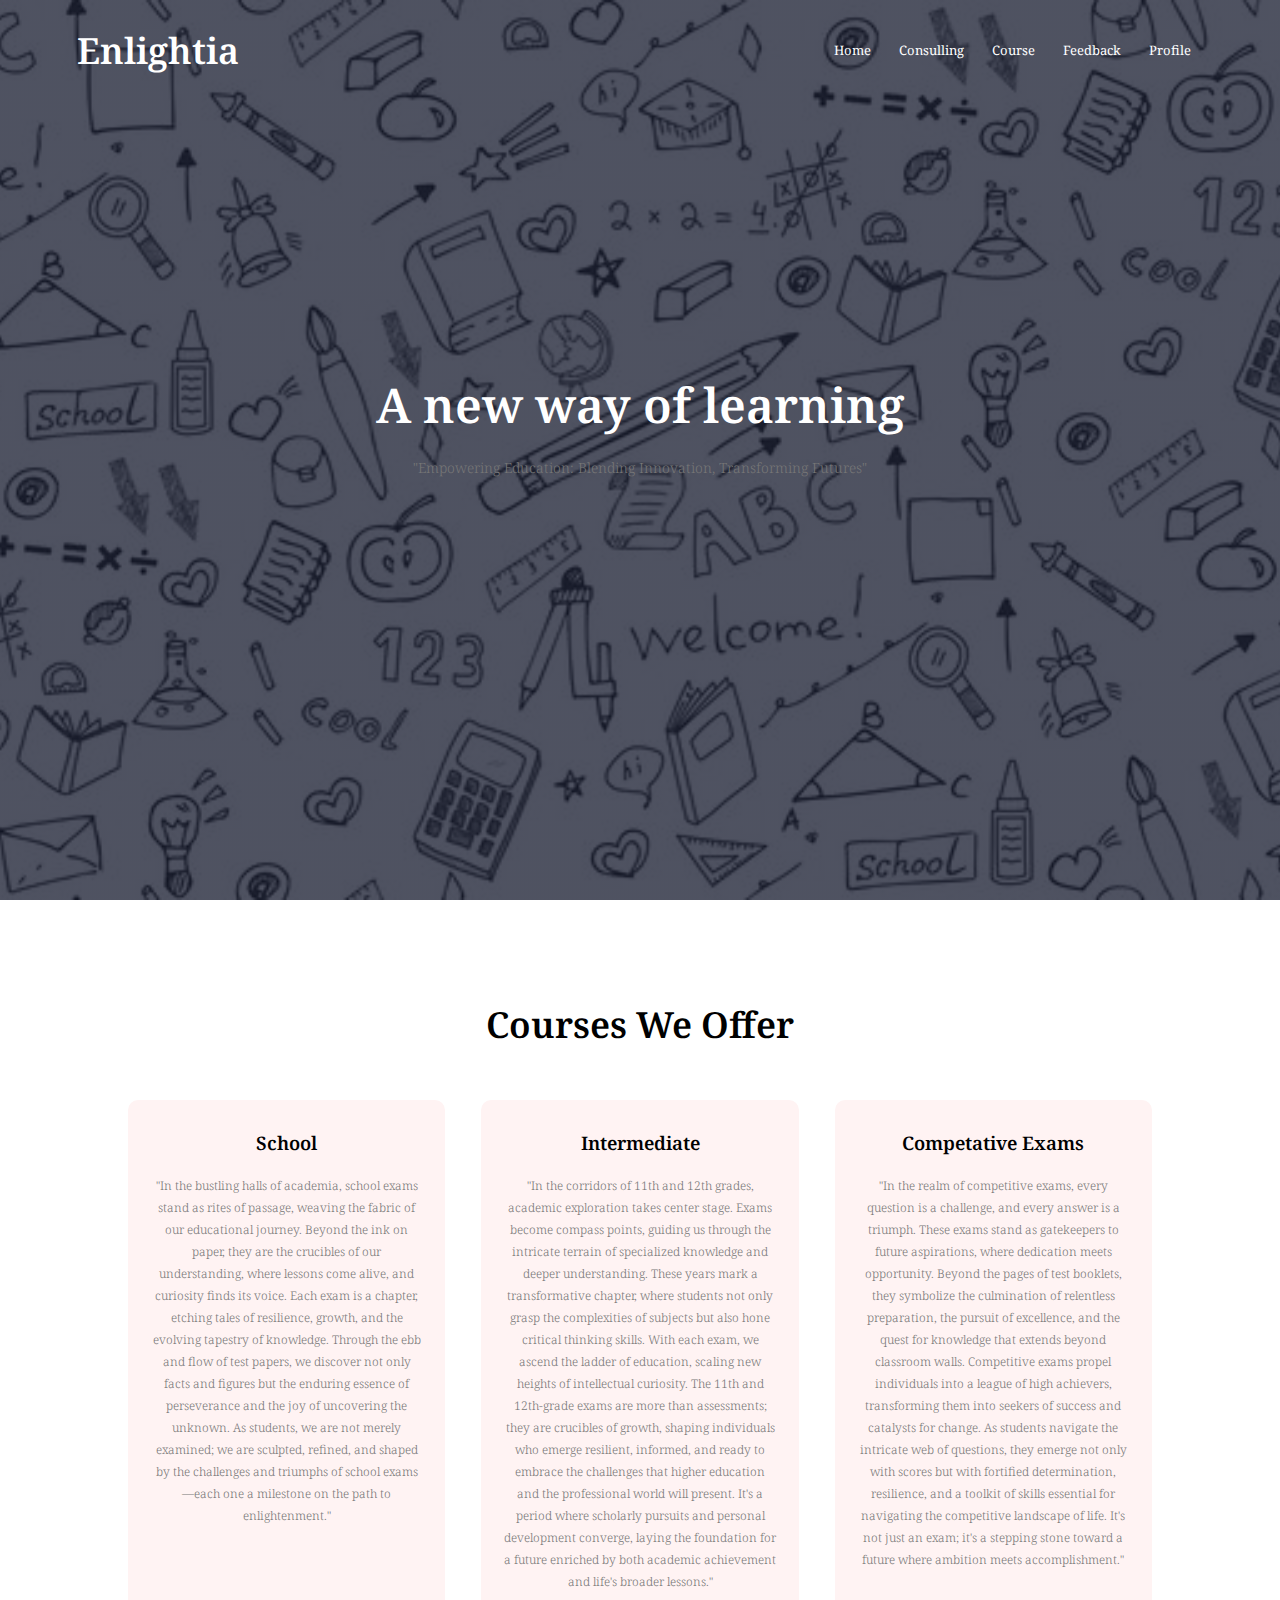
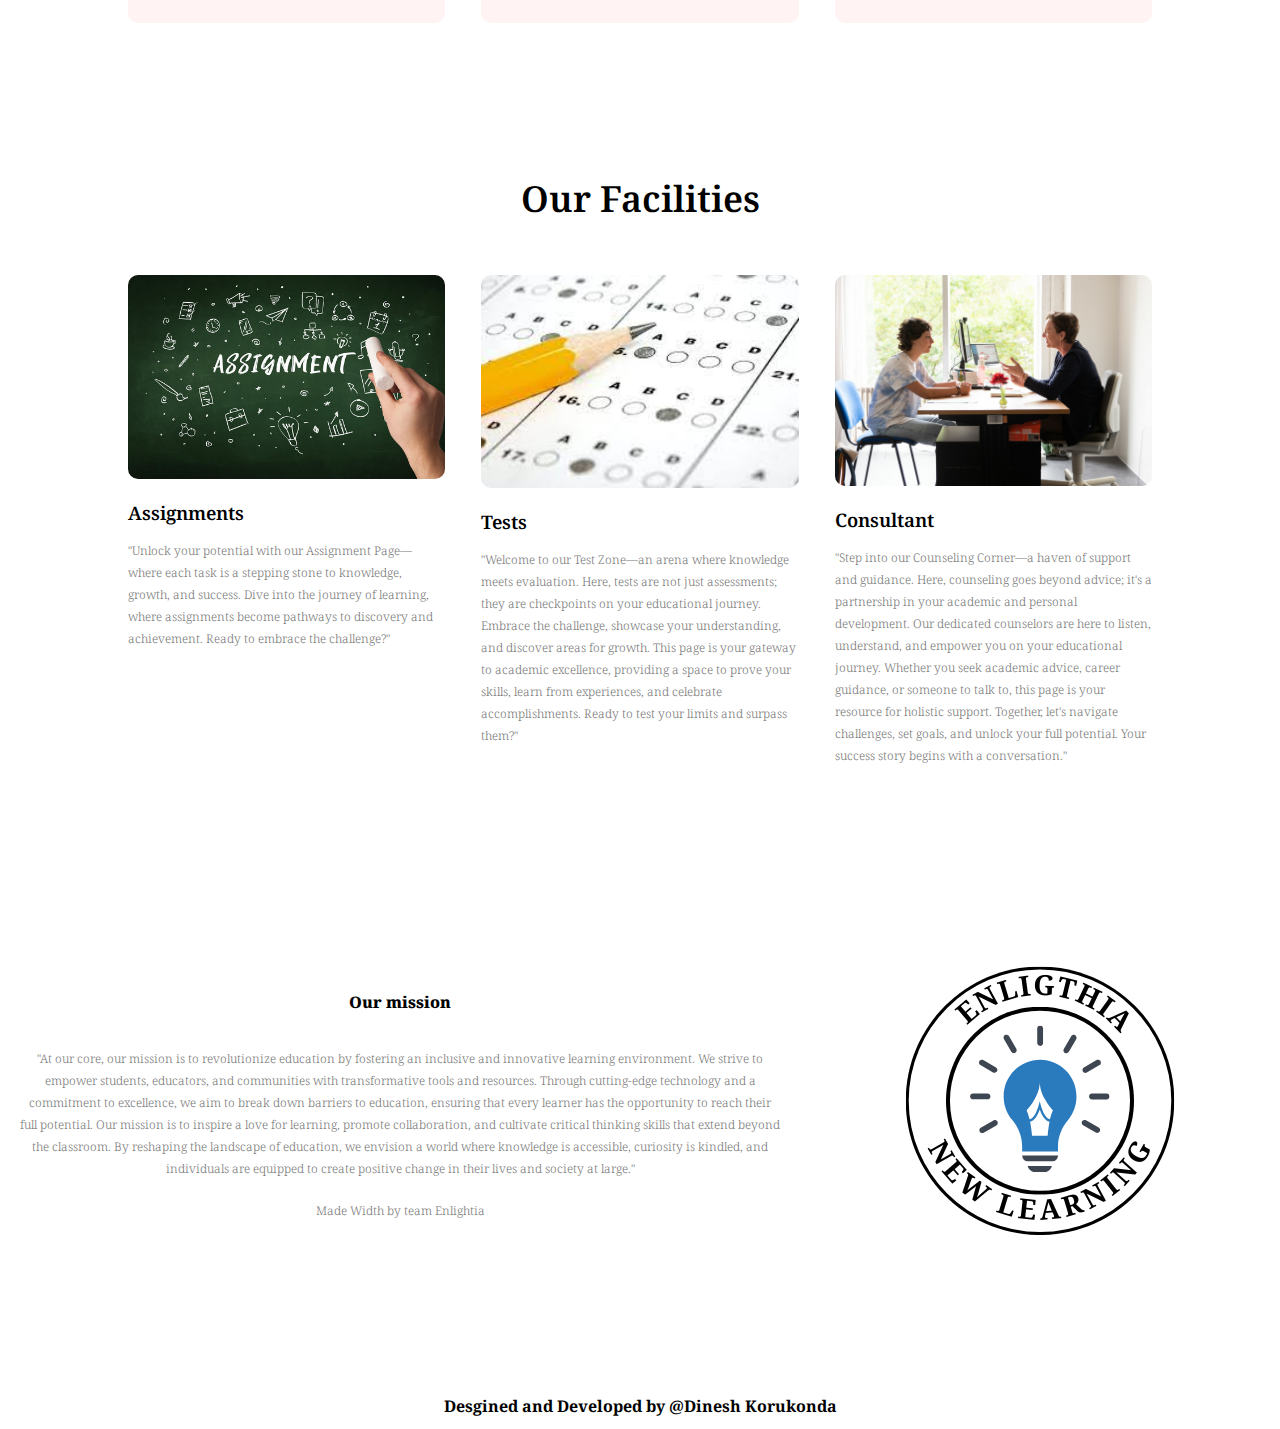
<file: index.html>
<!DOCTYPE html>
<html lang="en">
  <head>
    <meta charset="UTF-8" />
    <meta http-equiv="X-UA-Compatible" content="IE=edge" />
    <meta name="viewport" content="width=device-width, initial-scale=1.0" />
    <title>Enlightia</title>
    <link rel="stylesheet" href="style.css" />
    <link rel="preconnect" href="https://fonts.googleapis.com" />
    <link rel="preconnect" href="https://fonts.gstatic.com" crossorigin />
    <link rel="shortcut icon" type="image/x-icon" href="images/Enlightia (1).png" />
    <link
      href="https://fonts.googleapis.com/css2?family=Noto+Serif:ital,wght@0,400;0,700;1,400;1,700&display=swap"
      rel="stylesheet"
    />
    <link rel="stylesheet" href="https://cdnjs.cloudflare.com/ajax/libs/font-awesome/6.2.1/css/all.min.css" integrity="sha512-MV7K8+y+gLIBoVD59lQIYicR65iaqukzvf/nwasF0nqhPay5w/9lJmVM2hMDcnK1OnMGCdVK+iQrJ7lzPJQd1w==" crossorigin="anonymous" referrerpolicy="no-referrer" />    <body>
    <section class="header">
      <nav>
        <a href="index.html"><h1>Enlightia</h1></a>
        <div class="nav-links" id="navLinks">
          <i class="fa-solid fa fa-xmark" onclick="hideMenu()"></i>
          <ul>
            <li><a href="./index.html">Home</a></li>
            <li><a href="C.html">Consulling </a></li>
            <li><a href="course.html">Course</a></li>
            <li><a href="Feedback.html">Feedback</a></li>
            <li><a href="Profile/Profile.html">Profile</a></li>
          </ul>
        </div>
        <i class="fa-solid fa fa-bars" onclick="showMenu()"></i>
      </nav>
      <div class="text-box">
        <h1>A new way of learning</h1>
        <p>
          "Empowering Education: Blending Innovation, Transforming Futures"
        </p>
      </div>
    </section>

    <!-- course -->

    <section class="course">
      <h1>Courses We Offer</h1>
      <div class="row">
        <div class="course-col">
          <h3>School</h3>
          <p>"In the bustling halls of academia, school exams stand as rites of passage, weaving the fabric of our educational journey. Beyond the ink on paper, they are the crucibles of our understanding, where lessons come alive, and curiosity finds its voice. Each exam is a chapter, etching tales of resilience, growth, and the evolving tapestry of knowledge. Through the ebb and flow of test papers, we discover not only facts and figures but the enduring essence of perseverance and the joy of uncovering the unknown. As students, we are not merely examined; we are sculpted, refined, and shaped by the challenges and triumphs of school exams—each one a milestone on the path to enlightenment."
          </p>
        </div>
        <div class="course-col">
          <h3>Intermediate</h3>
          <p>"In the corridors of 11th and 12th grades, academic exploration takes center stage. Exams become compass points, guiding us through the intricate terrain of specialized knowledge and deeper understanding. These years mark a transformative chapter, where students not only grasp the complexities of subjects but also hone critical thinking skills. With each exam, we ascend the ladder of education, scaling new heights of intellectual curiosity. The 11th and 12th-grade exams are more than assessments; they are crucibles of growth, shaping individuals who emerge resilient, informed, and ready to embrace the challenges that higher education and the professional world will present. It's a period where scholarly pursuits and personal development converge, laying the foundation for a future enriched by both academic achievement and life's broader lessons."
          </p>
        </div>
        <div class="course-col">
          <h3>Competative Exams</h3>
          <p>"In the realm of competitive exams, every question is a challenge, and every answer is a triumph. These exams stand as gatekeepers to future aspirations, where dedication meets opportunity. Beyond the pages of test booklets, they symbolize the culmination of relentless preparation, the pursuit of excellence, and the quest for knowledge that extends beyond classroom walls. Competitive exams propel individuals into a league of high achievers, transforming them into seekers of success and catalysts for change. As students navigate the intricate web of questions, they emerge not only with scores but with fortified determination, resilience, and a toolkit of skills essential for navigating the competitive landscape of life. It's not just an exam; it's a stepping stone toward a future where ambition meets accomplishment."
          </p>
        </div>
      </div>
    </section>
<!-- campus -->
      
 <!-- Facilities -->

    <section class="facilities">
      <h1>Our Facilities</h1>
      <div class="row">
        <div class="facilities-col">
          <img src="images/Assigments image.jpg" alt="">
          <h3>Assignments</h3>
          <p>"Unlock your potential with our Assignment Page—where each task is a stepping stone to knowledge, growth, and success. Dive into the journey of learning, where assignments become pathways to discovery and achievement. Ready to embrace the challenge?"</p>
        </div>
        <div class="facilities-col">
          <img src="images/Test image.jpeg" alt="">
          <h3>Tests</h3>
          <p>"Welcome to our Test Zone—an arena where knowledge meets evaluation. Here, tests are not just assessments; they are checkpoints on your educational journey. Embrace the challenge, showcase your understanding, and discover areas for growth. This page is your gateway to academic excellence, providing a space to prove your skills, learn from experiences, and celebrate accomplishments. Ready to test your limits and surpass them?"</p>
        </div>
        <div class="facilities-col">
          <img src="images/Counsellor.jpeg" alt="">
          <h3>Consultant</h3>
          <p>"Step into our Counseling Corner—a haven of support and guidance. Here, counseling goes beyond advice; it's a partnership in your academic and personal development. Our dedicated counselors are here to listen, understand, and empower you on your educational journey. Whether you seek academic advice, career guidance, or someone to talk to, this page is your resource for holistic support. Together, let's navigate challenges, set goals, and unlock your full potential. Your success story begins with a conversation."</p>
        </div>
      </div>
    </section>
    <section class="footer">
      <div class="one">
        <h4>Our mission</h4>
      <p>"At our core, our mission is to revolutionize education by fostering an inclusive and innovative learning environment. We strive to empower students, educators, and communities with transformative tools and resources. Through cutting-edge technology and a commitment to excellence, we aim to break down barriers to education, ensuring that every learner has the opportunity to reach their full potential. Our mission is to inspire a love for learning, promote collaboration, and cultivate critical thinking skills that extend beyond the classroom. By reshaping the landscape of education, we envision a world where knowledge is accessible, curiosity is kindled, and individuals are equipped to create positive change in their lives and society at large."</p>
      <p>Made Width <i class="fa-solid fa-heart"></i> by team Enlightia</p>
      </div>
      <div class="two">
        <img src="images/Enlightia (1).png " alt="">
      </div>
    </section>
    <footer>
      <a href="https://github.com/dinexh">
        <H4>Desgined and Developed by @Dinesh Korukonda</H4>
      </a>
    </footer>
 
  </body>
</html>
</file>
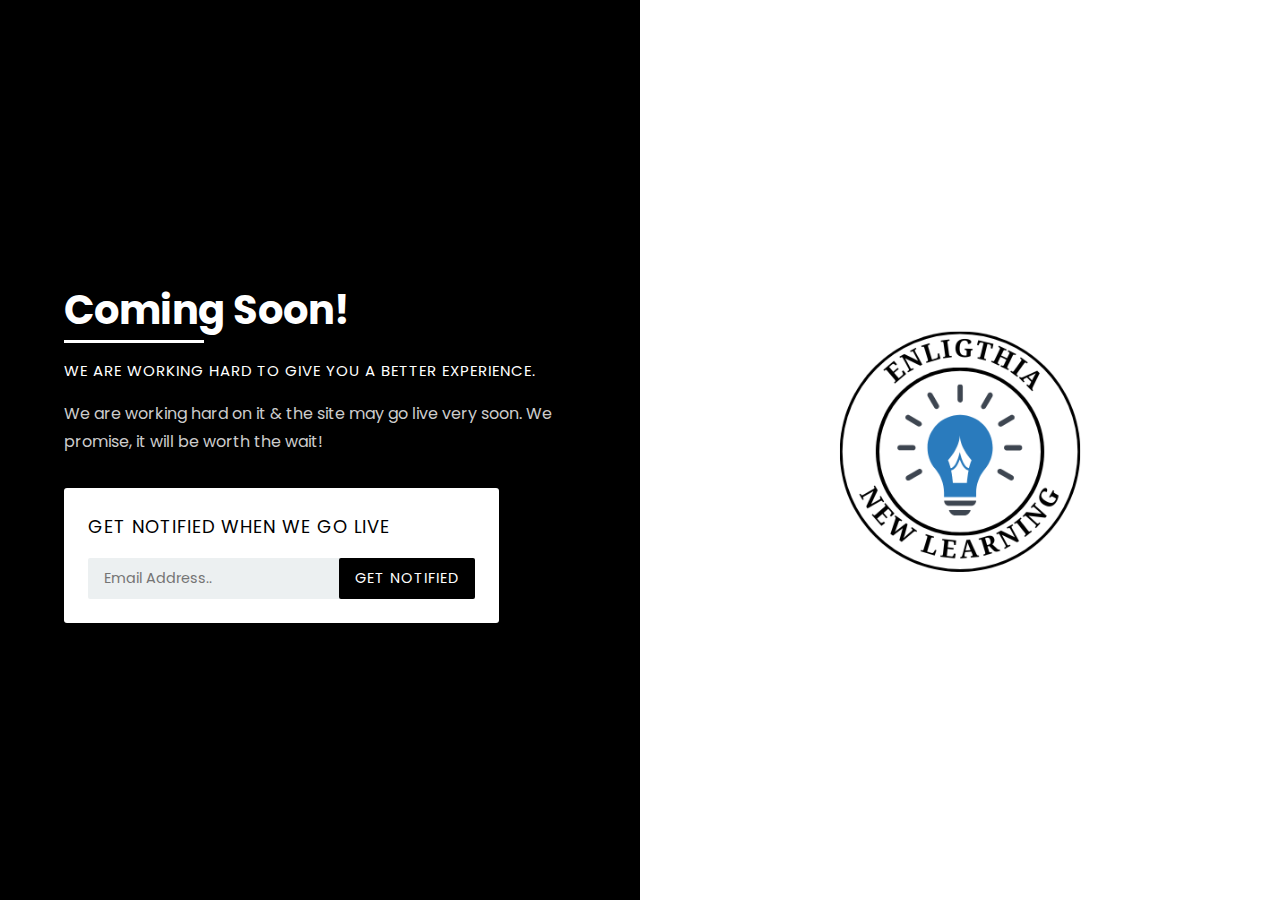
<file: Working on it/index.html>
<!DOCTYPE html>
<html lang="en">
<head>
    <meta charset="UTF-8">
    <meta name="viewport" content="width=device-width, initial-scale=1.0">
    <link rel="stylesheet" href="style.css">
    <link href="https://fonts.googleapis.com/css?family=Poppins:400,600&display=swap" rel="stylesheet">
    <link rel="shortcut icon" type="image/x-icon" href="images/Enlightia (1).png" />
    <title>Coming Soon</title>
</head>
<body>
    <div class="uc__wrapper">
        <div class="uc__details">
            <h1 class="title">Coming Soon!</h1>
            <h3 class="intro">
                We are working hard to give you a better experience.
            </h3>
            <p class="uc__description">
                We are working hard on it & the site may go live very soon. We promise, it will be worth the wait!
            </p>
            <div class="uc__subscribe">
                <h3>Get Notified When We Go Live</h3>
                <div class="uc__form">
                    <form action="#">
                        <input type="email" class="email" placeholder="Email Address..">
                        <input type="submit" class="submit" value="Get Notified">
                    </form>
                </div>
            </div>
        </div>
        <div class="uc__art">
            <img src="Enlightia.png" alt="">
        </div>
    </div>
</body>
</html>
</file>
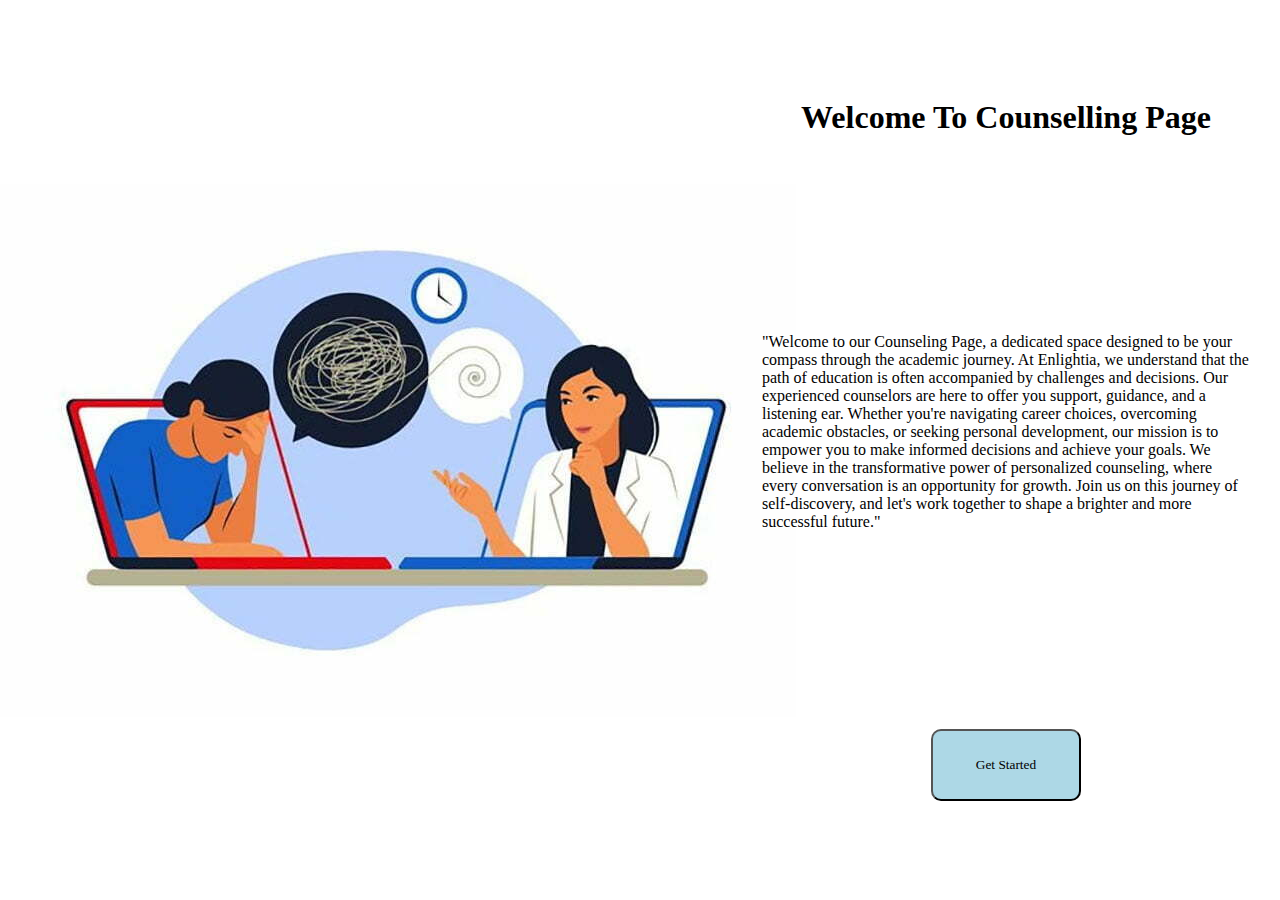
<file: C.html>
<!DOCTYPE html>
<html lang="en">
<head>
    <meta charset="UTF-8">
    <meta name="viewport" content="width=device-width, initial-scale=1.0">
    <title>Enlightia</title>
    <link rel="stylesheet" href="C.css">
    <link rel="shortcut icon" type="image/x-icon" href="images/Enlightia (1).png" />
</head>
<body>
    <div class="container">
        <div class="one">
            <img src="images/Counselling.jpg" alt="">
        </div>
        <div class="two">
            <h1>Welcome To Counselling Page</h1>
            <p>"Welcome to our Counseling Page, a dedicated space designed to be your compass through the academic journey. At Enlightia, we understand that the path of education is often accompanied by challenges and decisions. Our experienced counselors are here to offer you support, guidance, and a listening ear. Whether you're navigating career choices, overcoming academic obstacles, or seeking personal development, our mission is to empower you to make informed decisions and achieve your goals. We believe in the transformative power of personalized counseling, where every conversation is an opportunity for growth. Join us on this journey of self-discovery, and let's work together to shape a brighter and more successful future."</p>
            <button>
                <a href="Working on it/index.html">Get Started</a>
            </button>
        </div>
    </div>
</body>
</html>
</file>
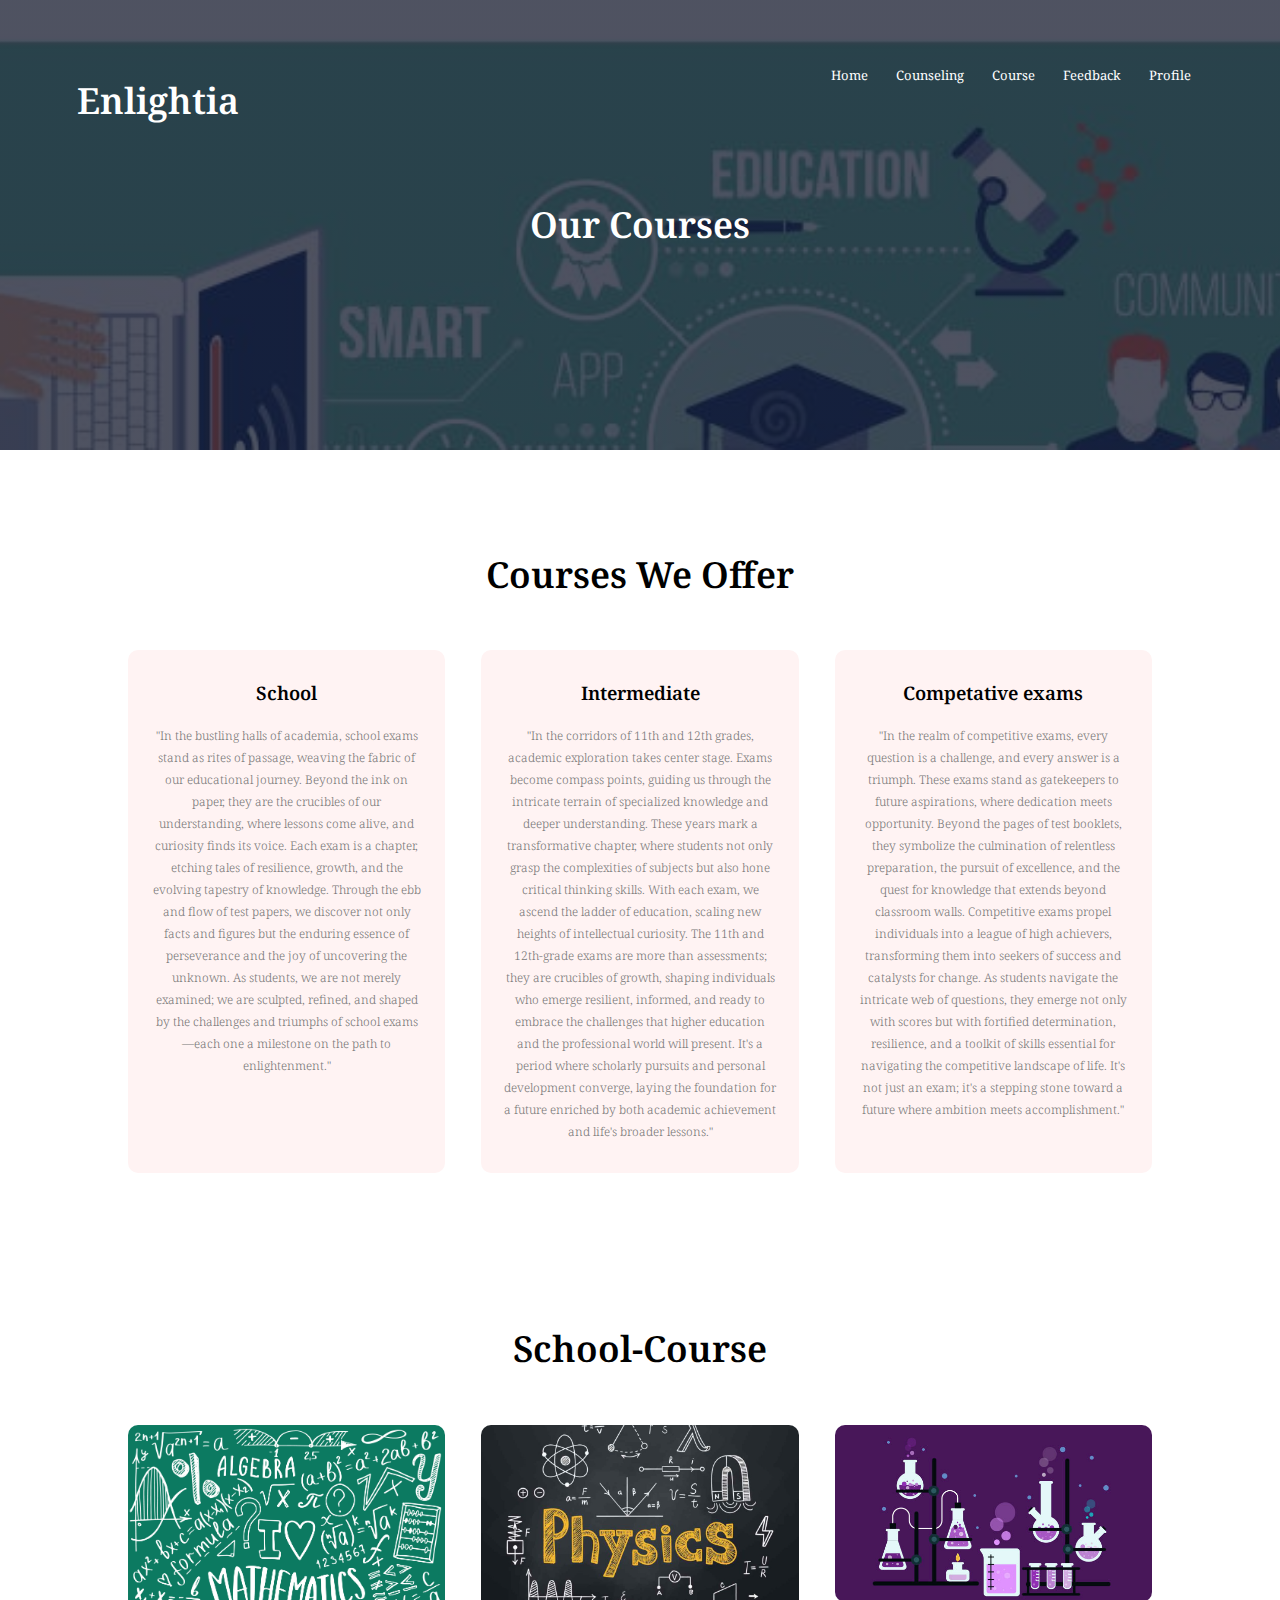
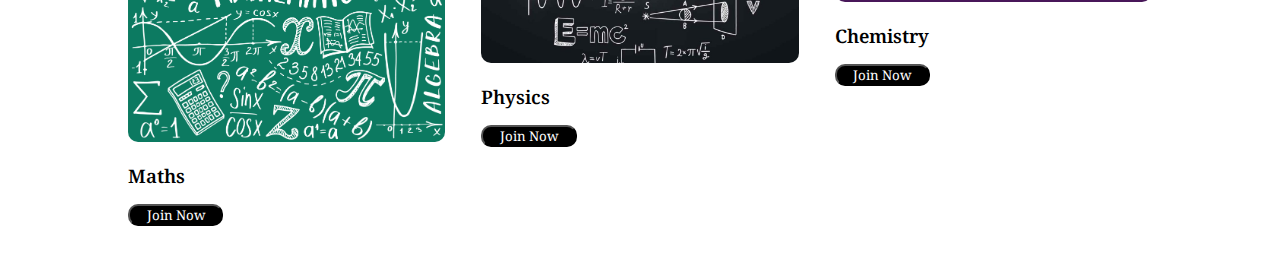
<file: course.html>
<!DOCTYPE html>
<html lang="en">
  <head>
    <meta charset="UTF-8" />
    <meta http-equiv="X-UA-Compatible" content="IE=edge" />
    <meta name="viewport" content="width=device-width, initial-scale=1.0" />
    <title>Enlightia</title>
    <link rel="stylesheet" href="style.css" />
    <link rel="preconnect" href="https://fonts.googleapis.com" />
    <link rel="preconnect" href="https://fonts.gstatic.com" crossorigin />
    <link rel="shortcut icon" type="image/x-icon" href="images/Enlightia (1).png" />
    <link
      href="https://fonts.googleapis.com/css2?family=Noto+Serif:ital,wght@0,400;0,700;1,400;1,700&display=swap"
      rel="stylesheet"
    />
    <link rel="stylesheet" href="https://cdnjs.cloudflare.com/ajax/libs/font-awesome/6.2.1/css/all.min.css" integrity="sha512-MV7K8+y+gLIBoVD59lQIYicR65iaqukzvf/nwasF0nqhPay5w/9lJmVM2hMDcnK1OnMGCdVK+iQrJ7lzPJQd1w==" crossorigin="anonymous" referrerpolicy="no-referrer" />    <body>
    <section class="sub-header">
      <nav>
        <a href="index.html"><h1>Enlightia</h1></a>
        <div class="nav-links" id="navLinks">
          <i class="fa-solid fa fa-xmark" onclick="hideMenu()"></i>
          <ul>
            <li><a href="./index.html">Home</a></li>
            <li><a href="C.html">Counseling</a></li>
            <li><a href="./course.html">Course</a></li>
            <li><a href="Feedback.html">Feedback</a></li>
            <li><a href="Profile/Profile.html">Profile</a></li>
          </ul>
        </div>
        <i class="fa-solid fa fa-bars" onclick="showMenu()"></i>
      </nav>
      <h1>Our Courses</h1>
    </section>

   <!--course-->

   <section class="course">
    <h1>Courses We Offer</h1>
    <div class="row">
      <div class="course-col">
        <h3>School</h3>
        <p>"In the bustling halls of academia, school exams stand as rites of passage, weaving the fabric of our educational journey. Beyond the ink on paper, they are the crucibles of our understanding, where lessons come alive, and curiosity finds its voice. Each exam is a chapter, etching tales of resilience, growth, and the evolving tapestry of knowledge. Through the ebb and flow of test papers, we discover not only facts and figures but the enduring essence of perseverance and the joy of uncovering the unknown. As students, we are not merely examined; we are sculpted, refined, and shaped by the challenges and triumphs of school exams—each one a milestone on the path to enlightenment."
        </p>
      </div>
      <div class="course-col">
        <h3>Intermediate</h3>
        <p>"In the corridors of 11th and 12th grades, academic exploration takes center stage. Exams become compass points, guiding us through the intricate terrain of specialized knowledge and deeper understanding. These years mark a transformative chapter, where students not only grasp the complexities of subjects but also hone critical thinking skills. With each exam, we ascend the ladder of education, scaling new heights of intellectual curiosity. The 11th and 12th-grade exams are more than assessments; they are crucibles of growth, shaping individuals who emerge resilient, informed, and ready to embrace the challenges that higher education and the professional world will present. It's a period where scholarly pursuits and personal development converge, laying the foundation for a future enriched by both academic achievement and life's broader lessons."
        </p>
      </div>
      <div class="course-col">
        <h3>Competative exams</h3>
        <p>"In the realm of competitive exams, every question is a challenge, and every answer is a triumph. These exams stand as gatekeepers to future aspirations, where dedication meets opportunity. Beyond the pages of test booklets, they symbolize the culmination of relentless preparation, the pursuit of excellence, and the quest for knowledge that extends beyond classroom walls. Competitive exams propel individuals into a league of high achievers, transforming them into seekers of success and catalysts for change. As students navigate the intricate web of questions, they emerge not only with scores but with fortified determination, resilience, and a toolkit of skills essential for navigating the competitive landscape of life. It's not just an exam; it's a stepping stone toward a future where ambition meets accomplishment."
        </p>
      </div>
    </div>
  </section>

  <!----- facitlities------->

  <section class="facilities">
    <h1>School-Course </h1>
    <div class="row">
      <div class="facilities-col">
        <img src="images/Maths.jpg" alt="">
        <h3>Maths</h3>
       <button>
        <a href="Working on it/index.html">Join Now</a>
       </button>
      </div>
      <div class="facilities-col">
        <img src="images/Physics.jpg" alt="">
        <h3>Physics</h3>
        <button>
          <a href="Working on it/index.html">Join Now</a>
        </button>
      </div>
      <div class="facilities-col">
        <img src="images/chemistry.jpeg" alt="">
        <h3>Chemistry</h3>
        <button>
          <a href="Working on it/index.html">Join Now</a>
        </button>
      </div>
    </div>
  </section>
</file>
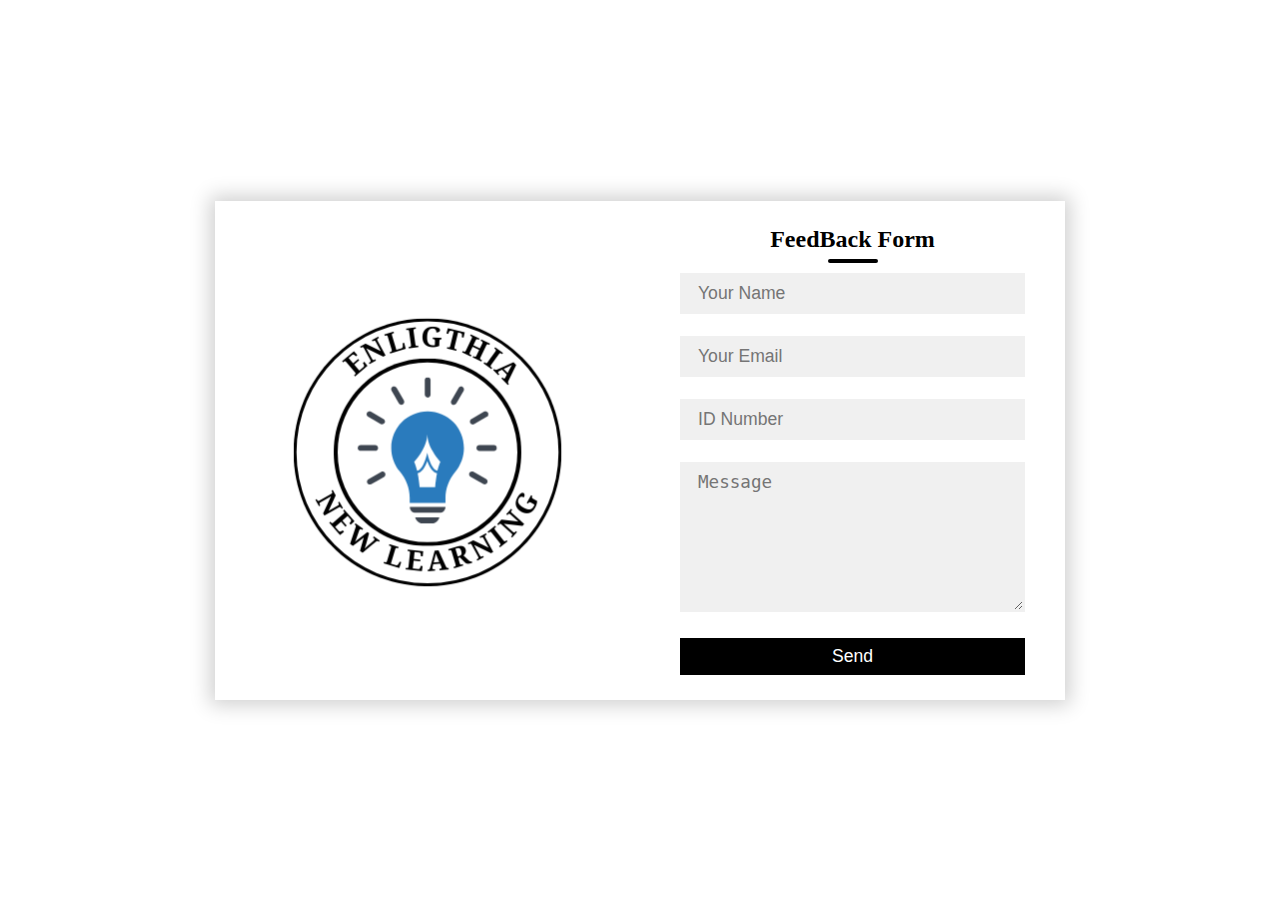
<file: Feedback.html>
<!DOCTYPE html>
<html>
<head>
	<title>Contact us</title>
	<link rel="stylesheet" type="text/css" href="Feedback.css">
	<meta name="viewport" content="width=device-width,initial-scale=1.0,minimum-scale=1.0,maximum-scale=1.0">
	<link rel="shortcut icon" type="image/x-icon" href="images/Enlightia (1).png" />
</head>
<body>
	<div class="container">
		<div class="contact-box">
			<div class="left"></div>
			<div class="right">
				<h2>FeedBack Form</h2>
				<input type="text" class="field" placeholder="Your Name">
				<input type="text" class="field" placeholder="Your Email">
				<input type="text" class="field" placeholder="ID Number">
				<textarea placeholder="Message" class="field"></textarea>
				<button class="btn">Send</button>
			</div>
		</div>
	</div>
</body>
</html>
</file>
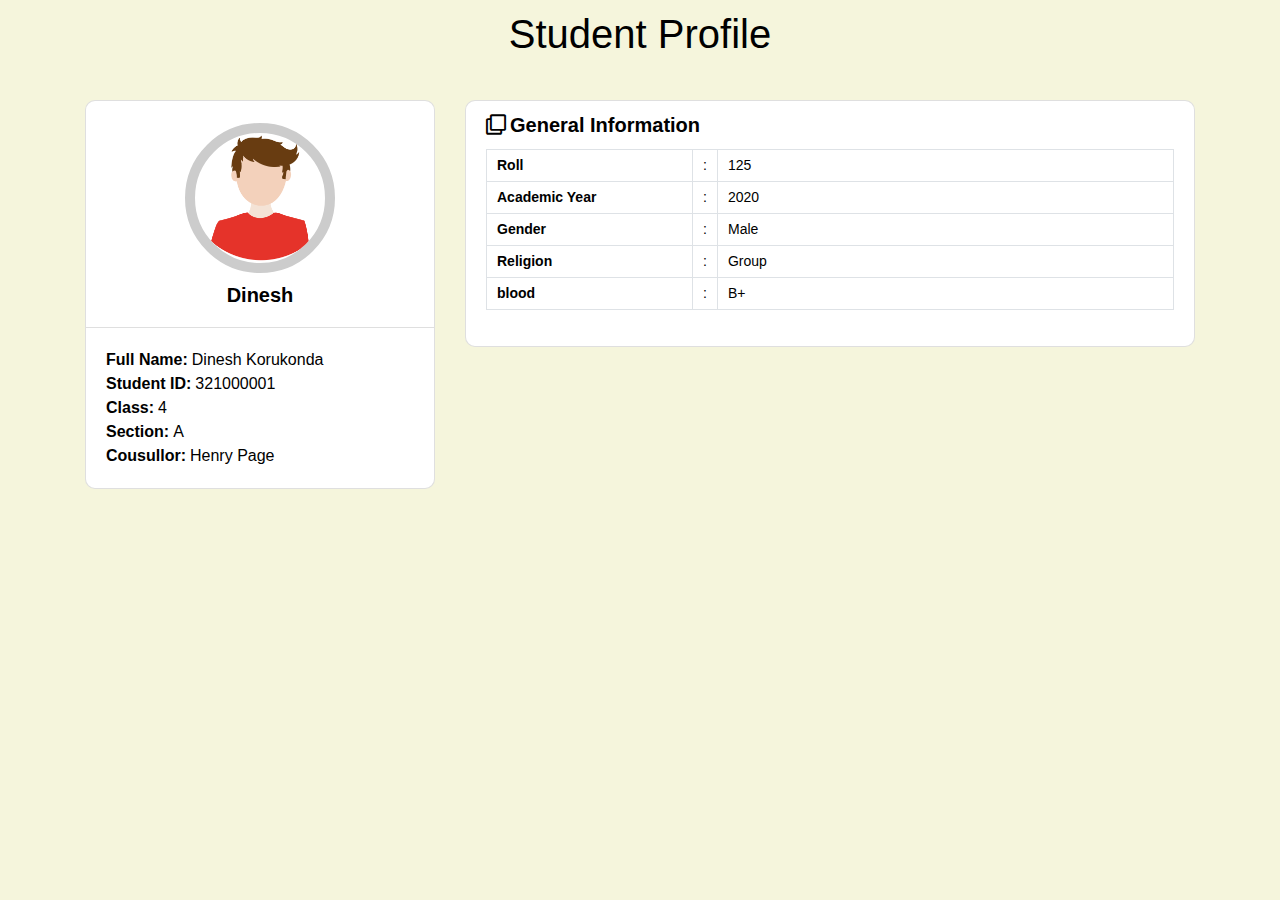
<file: Profile/Profile.html>
<!DOCTYPE html>
<html lang="en">
<head>
    <meta charset="UTF-8" />
    <meta http-equiv="X-UA-Compatible" content="IE=edge,chrome=1"> 
    <meta name="viewport" content="width=device-width, initial-scale=1.0"> 
    <title>Student Profile </title>

    <meta name="author" content="Codeconvey" />
    <link href="https://fonts.googleapis.com/css?family=Lato:300,400,700,900&display=swap" rel="stylesheet"><link rel='stylesheet' href='https://cdnjs.cloudflare.com/ajax/libs/twitter-bootstrap/4.1.3/css/bootstrap.min.css'>
<link rel='stylesheet' href='https://cdnjs.cloudflare.com/ajax/libs/font-awesome/5.12.1/css/all.min.css'>  
	    <link rel="stylesheet" href="Profile.css">
</head>
<body>
		<header class="ScriptHeader">
    <div class="rt-container">
    	<div class="col-rt-12">
        	<div class="rt-heading">
            	<h1>Student Profile</h1>
            </div>
        </div>
    </div>
</header>

<section>
    <div class="rt-container">
          <div class="col-rt-12">
              <div class="Scriptcontent">
              
<!-- Student Profile -->
<div class="student-profile py-4">
  <div class="container">
    <div class="row">
      <div class="col-lg-4">
        <div class="card shadow-sm">
          <div class="card-header bg-transparent text-center">
            <img class="profile_img" src="studentlogo.png" alt="student dp">
            <h3>Dinesh</h3>
          </div>
          <div class="card-body">
            <p class="mb-0"><strong class="pr-1">Full Name:</strong>Dinesh Korukonda</p>
            <p class="mb-0"><strong class="pr-1">Student ID:</strong>321000001</p>
            <p class="mb-0"><strong class="pr-1">Class:</strong>4</p>
            <p class="mb-0"><strong class="pr-1">Section:</strong>A</p>
            <p class="mb-0"><strong class="pr-1">Cousullor:</strong>Henry Page</p>

          </div>
        </div>
      </div>
      <div class="col-lg-8">
        <div class="card shadow-sm">
          <div class="card-header bg-transparent border-0">
            <h3 class="mb-0"><i class="far fa-clone pr-1"></i>General Information</h3>
          </div>
          <div class="card-body pt-0">
            <table class="table table-bordered">
              <tr>
                <th width="30%">Roll</th>
                <td width="2%">:</td>
                <td>125</td>
              </tr>
              <tr>
                <th width="30%">Academic Year	</th>
                <td width="2%">:</td>
                <td>2020</td>
              </tr>
              <tr>
                <th width="30%">Gender</th>
                <td width="2%">:</td>
                <td>Male</td>
              </tr>
              <tr>
                <th width="30%">Religion</th>
                <td width="2%">:</td>
                <td>Group</td>
              </tr>
              <tr>
                <th width="30%">blood</th>
                <td width="2%">:</td>
                <td>B+</td>
              </tr>
            </table>
          </div>
        </div>
          <div style="height: 40px"></div>
         </div>
          </div>
        </div>
      </div>
    </div>
  </div>
</div>
<!-- partial -->
           
    		</div>
		</div>
    </div>
</section>
     


    <!-- Analytics -->

	</body>
</html>
</file>
<file: style.css>
* {
  font-family: "Noto Serif", serif;
  margin: 0;
  padding: 0;
  box-sizing: border-box;
  background: fixed;
}
.header {
  min-height: 100vh;
  width: 100%;
  background-image: linear-gradient(rgba(4, 9, 30, 0.7), rgba(4, 9, 30, 0.7)),
    url(images/Home\ background.jpg);
  background-position: center;
  background-size: cover;
  position: relative;
  color: white;
}
a{
  text-decoration: none;
  color: white;
}
nav {
  display: flex;
  padding: 2% 6%;
  justify-content: space-between;
  align-items: center;
}
footer{
  display: flex;
  justify-content: center;
  align-items: center;
  height: 5vh;
  width: 100%;
  /* background-color: black; */
  color:  black;
}
footer a{
  text-decoration: none;
  color: black;
}
nav img {
  width: 150px;
}
.nav-links {
  flex: 1;
  text-align: right;
}

.nav-links ul li {
  list-style: none;
  display: inline-block;
  padding: 8px 12px;
  position: relative;
}
.nav-links ul li a {
  color: #fff;
  text-decoration: none;
  font-size: 13px;
}
.nav-links ul li::after {
  content: "";
  width: 0%;
  height: 2px;
  background: #f44336;
  display: block;
  margin: auto;
  transition: 0.5s;
}
.nav-links ul li:hover::after {
  width: 100%;
}
.text-box {
  position: absolute;
  top: 50%;
  right: 50%;
  transform: translate(50%, -50%);
  text-align: center;
  color: #fff;
  width: 90%;
}
.text-box h1 {
  font-size: 48px;
}
.text-box p {
  margin: 10px 0 40px;
  font-size: 14px;
}
.hero-btn {
  display: inline-block;
  text-decoration: none;
  color: #fff;
  border: 1px solid #fff;
  padding: 12px 34px;
  font-size: 13px;
  background-color: transparent;
  position: relative;
  cursor: pointer;
}
.hero-btn:hover {
  border: 1px solid #f44336;
  background: #f44336;
  transition: 1s;
  color: #fff;
}
nav .fa {
  display: none;
}
@media (max-width: 700px) {
  .text-box h1 {
    font-size: 20px;
  }
  .nav-links ul li {
    display: block;
  }
  .nav-links {
    position: absolute;
    background: #f44336;
    height: 100vh;
    width: 200px;
    top: -800px;
    right: 0px;
    text-align: left;
    z-index: 2;
    transition: 0.7s;
  }
  nav .fa {
    display: block;
    color: #fff;
    margin: 10px;
    font-size: 22px;
    cursor: pointer;
  }
  .nav-links ul {
    padding: 30px;
  }
}

/* course */

.course {
  width: 80%;
  margin: auto;
  text-align: center;
  padding-top: 100px;
}
h1 {
  font-size: 36px;
  font-weight: 600;
}
p {
  color: #777;
  font-size: 12px;
  font-weight: 300;
  line-height: 22px;
  padding: 10px;
}
.row {
  margin-top: 5%;
  display: flex;
  justify-content: space-between;
}
.course-col {
  flex-basis: 31%;
  background-color: #fff3f3;
  border-radius: 10px;
  margin-bottom: 5%;
  padding: 20px 12px;
  box-sizing: border-box;
  transition: 0.5s;
}
h3 {
  text-align: center;
  font-weight: 600;
  margin: 10px 0;
}
.course-col:hover {
  box-shadow: 0 0 20px 0px rgba(0, 0, 0, 0.2);
}
@media (max-width: 700px) {
  .row {
    flex-direction: column;
  }
}

/* campus */

.campus {
  width: 80%;
  margin: auto;
  text-align: center;
  padding-top: 50px;
}
.campus-col {
  flex-basis: 32%;
  border-radius: 10px;
  margin-bottom: 30px;
  position: relative;
  overflow: hidden;
}
.campus-col img {
  width: 100%;
  display: block;
}
.layer {
  background: transparent;
  height: 100%;
  width: 100%;
  position: absolute;
  top: 0;
  left: 0;
  transition: 0.5s;
}
.layer:hover {
  background: rgba(226, 0, 0, 0.7);
}
.layer h3 {
  width: 100%;
  font-weight: 300;
  color: #fff;
  font-size: 20px;
  bottom: 0;
  left: 50%;
  transform: translateX(-50%);
  position: absolute;
  opacity: 0;
  transition: 0.5s;
}
.layer:hover h3 {
  bottom: 49%;
  opacity: 1;
}
/* facilities */
.facilities {
  width: 80%;
  margin: auto;
  text-align: center;
  padding-top: 100px;
}
.facilities-col {
  flex-basis: 31%;
  border-radius: 10px;
  margin-bottom: 5%;
  text-align: left;
  justify-content: center;
}
button{
  background-color: black;
  width: 30%;
  border-radius: 10px;
}
.facilities-col img {
  width: 100%;
  border-radius: 10px;
}
.facilities-col p {
  padding: 0;
}
.facilities-col h3 {
  margin-top: 16px;
  margin-bottom: 15px;
  text-align: left;
}

/* tetimonials */

.testimonials {
  width: 80%;
  margin: auto;
  padding-top: 100px;
  text-align: center;
}
.testimonial-col {
  flex-basis: 44%;
  border-radius: 10px;
  margin-bottom: 5%;
  text-align: left;
  background: #fff3f3;
  padding: 25px;
  cursor: pointer;
  display: flex;
}
.testimonial-col img {
  height: 40px;
  margin-left: 5px;
  margin-right: 30px;
  border-radius: 50%;
}
.testimonial-col p {
  padding: 0;
}
.testimonial-col h3 {
  margin-top: 15px;
  text-align: left;
}
.testimonial-col i {
  color: #f44336;
}
@media (max-width: 700px) {
  .testimonial-col img {
    margin-left: 0px;
    margin-right: 15px;
  }
}

/* call to action */

.cta {
  margin: 100px auto;
  width: 80%;
  background-image: linear-gradient(rgba(4, 9, 30, 0.7), rgba(4, 9, 30, 0.7)),
    url(./images/banner2.jpg);
  background-position: center;
  background-size: cover;
  border-radius: 10px;
  text-align: center;
  padding: 100px 0;
}
.cta h1 {
  color: #fff;
  margin-bottom: 40px;
  padding: 0;
}
@media (max-width: 700px) {
  .cta h1 {
    font-size: 20px;
  }
}

/* 
footer */

.footer {
  width: 100%;
  text-align: center;
  padding: 30px 0;
  display: flex;
  align-items: center;
  justify-content: center;
  margin-left: 10px;
}
.footer h4 {
  margin-bottom: 25px;
  margin-top: 20px;
  font-weight: 800;
}
.icons i {
  color: #f44336;
  margin: 0 13px;
  cursor: pointer;
  padding: 18px 0;
  font-size: 25px;
}
.fa-heart {
  color: #f44336;
}

/* -----ABOUT US START HERE --------*/
body{}
.sub-header {
  height: 50vh;
  width: 100%;
  background-image: linear-gradient(rgba(4, 9, 30, 0.7), rgba(4, 9, 30, 0.7)),
    url(images/Course\ Background.jpg);
  background-position: center;
  background-size: cover;
  text-align: center;
  color: #fff;
}
.sub-header h1 {
  margin-top: 50px;
}
.about-us img {
  width: 80%;
  margin: auto;
  padding-top: 80px;
  padding-bottom: 50px;
}
.about-col {
  margin-left: 20px;
  flex-basis: 48%;
  margin-bottom: 200px;
  padding: 30px 2px;
}
.about-col img{
  width: 100%;
}
.about-col h1{
  padding-top: 0;
}
.about-col p {
  padding: 15px 0 25px;
}
.red-btn{
  border: 1px solid #f44336;
  background: transparent;
  color: #f44336;
}
.red-btn:hover{
  color: #fff;
}

/* blog content  */

.blog-content{
  width: 80%;
  margin: auto;
  padding: 60px 0;
}
.blog-left{
  flex-basis: 65%;
}
.blog-left img {
  width: 100%;
}
.blog-left h2 {
  color: #222;
  font-weight: 600;
  margin: 30px 0;
}
.blog-left p {
  color: #999;
  padding: 0;
}
.blog-right{
  flex-basis: 32%;
}
.blog-right h3 {
  background: #f44336;
  color: #fff;
  padding: 7px 0;
  font-size: 16px;
  margin-bottom: 20px;
}
.blog-right div {
  display: flex;
  align-items: center;
  justify-content: space-between;
  color: #555;
  padding: 8px;
  box-sizing: border-box;
}
.comment-box{
  border: 1px solid #ccc;
  margin: 50px 0;
  padding: 10px 20px;
}
.comment-box h3{
  text-align: left;
}
.comment-form input, .comment-form textarea{
  width: 100%;
  padding: 10px;
  margin: 15px 0;
  box-sizing: border-box;
  border: none;
  outline: none;
  background: #f0f0f0;
}
.comment-form button {
  margin: 10px 0;
}

@media (max-width:700px){
  .sub-header h1{
    font-size: 20px;
  }
}

/* contact us page */

.location {
  width: 80%;
  margin: auto;
  padding: 80px 0;
}
.location iframe {
  width: 100%;
}
.contact-us{
  width: 80%;
  margin: auto;
}
.contact-col{
  flex-basis: 48%;
  margin-bottom: 30px;
}
.contact-col div {
  display: flex;
  align-items: center;
  margin-bottom: 40px;
}
.contact-col div i {
  font-size: 28px;
  color:#f44336;
  margin: 10px;
  margin-right: 30px;
}
.contact-col div p{
  padding: 0;
}
.contact-col div h5{
  font-size: 20px;
  margin-bottom: 5px;
  color: #555;
  font-weight: 400;
}
.contact-col input, .contact-col textarea{
  width: 100%;
  padding: 15px;
  margin-bottom: 17px;
  outline: none;
  border: 1px solid #ccc;
  box-sizing: border-box;
}
</file>
<file: Working on it/style.css>
* {
    margin: 0;
    padding: 0;
    box-sizing: border-box;
}

html, body {
    height: 100%;
    width: 100%;
}

body {
    font-size: 1rem;
    line-height: 1.65;
    font-family: 'Poppins', sans-serif;
    background-color: white;
    color: black;
}

/*Main Styles*/

.uc__wrapper {
    height: 100vh;
    display: flex;
    justify-content: space-between;
}

.uc__details {
    flex-basis: 50%;
    display: flex;
    flex-direction: column;
    padding: 0 4rem;
    align-items: flex-start;
    justify-content: center;
    background-color: black;
    color: white;
}

.uc__art {
    flex-basis: 50%;
    display: flex;
    align-items: center;
    justify-content: center;
}

.uc__art img {
    width: 70%;
}

.title {
    display: inline-block;
    font-size: 40px;
    position: relative;
    margin-bottom: 1rem;
}

.title::after {
    content: '';
    position: absolute;
    bottom: 0;
    left: 0;
    height: 3px;
    background-color: #fff;
    width: 140px;
}

.intro {
    font-size: 15px;
    font-weight: normal;
    text-transform: uppercase;
    letter-spacing: 1px;
    margin-bottom: 1rem;
}

.uc__description {
    margin-bottom: 2rem;
    line-height: 1.77;
    color: #ccc;
}

.uc__subscribe {
    background-color: white;
    color: black;
    padding: 1.5rem;
    width: 85%;
    border-radius: 3px;
    box-shadow: 0 25px 50px -12px rgba(0, 0, 0, .25);
}

.uc__subscribe h3 {
    font-weight: normal;
    text-transform: uppercase;
    font-size: 18px;
    letter-spacing: 1px;
    margin-bottom: 1rem;
}

.uc__form {
    position: relative;
}

.uc__form input {
    font-family: inherit;
    outline: none;
    font-size: 90%;
    padding: 10px 1rem;
    border: none;
    display: block;
    border-radius: 2px;
}

.uc__form .email {
    width: 100%;
    background-color: #ecf0f1;
}

.uc__form .submit {
    position: absolute;
    top: 0;
    right: 0;
    background-color: black;
    color: #fff;
    text-transform: uppercase;
    letter-spacing: 1px;
    cursor: pointer;
    transition: background-color .22s ease;
}

.uc__form .submit:hover {
    background-color: #8e44ad;
}
</file>
<file: C.css>
*{
    padding: 0;
    margin: 0;
    box-sizing: border-box;
    font-family: Cambria, Cochin, Georgia, Times, 'Times New Roman', serif;
}
.container{
    height: 100vh;
    width: 100%;
    background: fixed;
    display: flex;
    justify-content: center;
    align-items: center;
    padding: 30px;
}
.one{
    height: 100vh;
    width: 60%;
    display: flex;
    justify-content: center;
    align-items: center;
}
.two{
    display: flex;
    flex-direction: column;
    justify-content: space-around;
    align-items: center;
    height: 100vh;
    width: 40%;
}
button{
    height: 8vh;
    width:150px;
    background-color: lightblue;
    border-radius: 10px;
}
button a{
    text-decoration: none;
    color: black;
}
</file>
<file: Feedback.css>
*{
	padding: 0;
	margin: 0;
	box-sizing: border-box;
}

body{
	height: 100vh;
	width: 100%;
}

.container{
	width: 100%;
	height: 100%;
	display: flex;
	justify-content: center;
	align-items: center;
	padding: 20px 100px;
	background-color: white;
}

.container:after{
	content: '';
	position: absolute;
	width: 100%;
	height: 100%;
	left: 0;
	top: 0;
	filter: blur(50px);
	z-index: -1;
}
.contact-box{
	max-width: 850px;
	display: grid;
	grid-template-columns: repeat(2, 1fr);
	justify-content: center;
	align-items: center;
	text-align: center;
	background-color: #fff;
	box-shadow: 0px 0px 19px 5px rgba(0,0,0,0.19);
}

.left{
	background: url("images/Enlightia.png") no-repeat center;
	background-size: cover;
	height: 100%;
}

.right{
	padding: 25px 40px;
}

h2{
	position: relative;
	padding: 0 0 10px;
	margin-bottom: 10px;
}

h2:after{
	content: '';
    position: absolute;
    left: 50%;
    bottom: 0;
    transform: translateX(-50%);
    height: 4px;
    width: 50px;
    border-radius: 2px;
    background-color: black;
}

.field{
	width: 100%;
	border: 2px solid rgba(0, 0, 0, 0);
	outline: none;
	background-color: rgba(230, 230, 230, 0.6);
	padding: 0.5rem 1rem;
	font-size: 1.1rem;
	margin-bottom: 22px;
	transition: .3s;
}

.field:hover{
	background-color: rgba(0, 0, 0, 0.1);
}

textarea{
	min-height: 150px;
}

.btn{
	width: 100%;
	padding: 0.5rem 1rem;
	background-color: black;
	color: #fff;
	font-size: 1.1rem;
	border: none;
	outline: none;
	cursor: pointer;
	transition: .3s;
}

.btn:hover{
    background-color: black;
}

.field:focus{
    border: 2px solid rgba(30,85,250,0.47);
    background-color: #fff;
}

@media screen and (max-width: 880px){
	.contact-box{
		grid-template-columns: 1fr;
	}
	.left{
		height: 200px;
	}
}
</file>
<file: Profile/Profile.css>
body {
    padding: 0;
    margin: 0;
    font-family: ;
    color: #000;
    background:fixed;
    background-color: beige;
}
.rt-heading{
    display: flex;
    padding: 10px;
    justify-content: center;
    align-items: center;
    color: black;
}
.student-profile .card {
    border-radius: 10px;
}
.ScriptHeader{
    display: flex;
    justify-content: center;
    align-items: center;
}
.card shadow-sm{
    box-shadow: 5px 5px 5px 5px;
}
button{
    text-decoration: none;
    color:black;
    border-radius: 10px;
    margin-left: 10px;
}
.student-profile .card .card-header .profile_img {
    width: 150px;
    height: 150px;
    object-fit: cover;
    margin: 10px auto;
    border: 10px solid #ccc;
    border-radius: 50%;
}
.col-lg-4{
    border-radius: 10px;
    background-color: tr;
}
.student-profile .card h3 {
    font-size: 20px;
    font-weight: 700;
}

.student-profile .card p {
    font-size: 16px;
    color: #000;
}

.student-profile .table th,
.student-profile .table td {
    font-size: 14px;
    padding: 5px 10px;
    color: #000;
}
</file>
